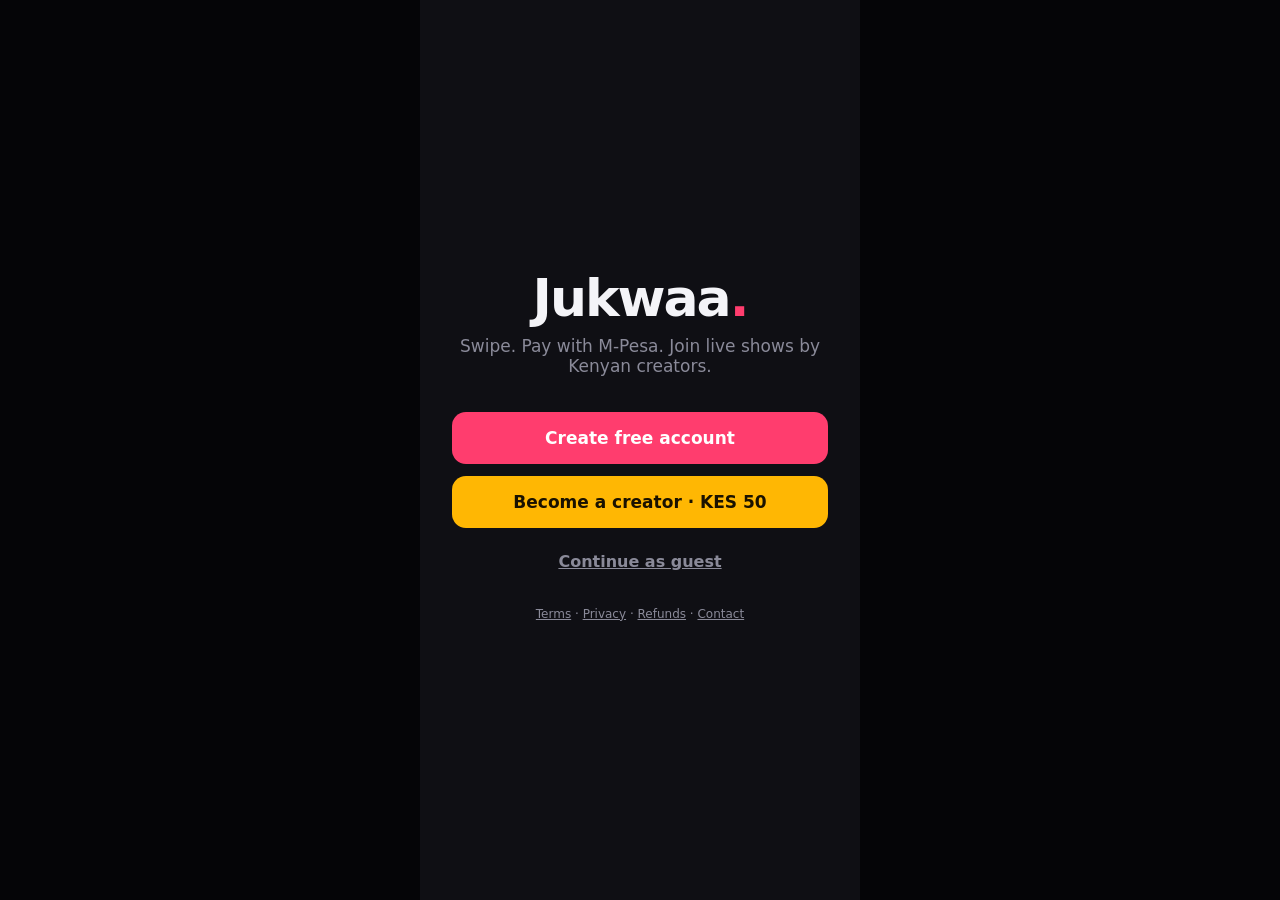
<file: index.html>
<!doctype html>
<html lang="en">
<head>
<meta charset="utf-8" />
<meta name="viewport" content="width=device-width, initial-scale=1, maximum-scale=1" />
<title>Jukwaa — Live creators near you</title>
<link rel="stylesheet" href="styles.css" />
</head>
<body>
<div id="app">
  <!-- Welcome -->
  <section id="screen-welcome" class="screen active">
    <div class="welcome">
      <div class="logo">Jukwaa<span>.</span></div>
      <p class="tagline">Swipe. Pay with M-Pesa. Join live shows by Kenyan creators.</p>
      <div class="welcome-actions">
        <button class="btn primary big" data-action="signup-fan">Create free account</button>
        <button class="btn gold big" data-action="signup-creator">Become a creator · KES 50</button>
        <button class="btn ghost" data-action="guest">Continue as guest</button>
      </div>
      <p class="fine"><a href="terms.html">Terms</a> · <a href="privacy.html">Privacy</a> · <a href="refund.html">Refunds</a> · <a href="contact.html">Contact</a></p>
    </div>
  </section>

  <!-- Discover -->
  <section id="screen-discover" class="screen">
    <header class="topbar">
      <div class="logo small">Jukwaa<span>.</span></div>
      <div class="filters" id="filters"></div>
      <button class="avatar-btn" id="me-btn" title="Account"></button>
    </header>
    <div class="deck-wrap">
      <div class="deck" id="deck"></div>
      <div class="empty" id="deck-empty" hidden>
        <p>You've seen everyone in this category.</p>
        <button class="btn primary" data-action="reset-deck">Start over</button>
      </div>
    </div>
    <div class="swipe-controls">
      <button class="round nope" data-action="nope" title="Pass (←)">✕</button>
      <button class="round info" data-action="info" title="Open profile (↑)">i</button>
      <button class="round like" data-action="like" title="Like (→)">♥</button>
    </div>
    <nav class="tabbar">
      <button class="active" data-nav="discover">Discover</button>
      <button data-nav="liked">Liked <b id="liked-count">0</b></button>
      <button data-nav="studio">Studio</button>
    </nav>
  </section>

  <!-- Liked -->
  <section id="screen-liked" class="screen">
    <header class="topbar"><button class="back" data-nav="discover">‹</button><h2>Liked & joined</h2><span></span></header>
    <div class="list" id="liked-list"></div>
    <nav class="tabbar">
      <button data-nav="discover">Discover</button>
      <button class="active" data-nav="liked">Liked</button>
      <button data-nav="studio">Studio</button>
    </nav>
  </section>

  <!-- Profile / Live room -->
  <section id="screen-room" class="screen">
    <header class="topbar">
      <button class="back" data-nav="discover">‹</button>
      <div class="room-title" id="room-title"></div>
      <button class="btn small danger-outline" data-action="report">Report</button>
    </header>
    <div class="room protected" id="room"></div>
  </section>

  <!-- Studio -->
  <section id="screen-studio" class="screen">
    <header class="topbar"><button class="back" data-nav="discover">‹</button><h2>Creator studio</h2><span></span></header>
    <div class="studio" id="studio"></div>
    <nav class="tabbar">
      <button data-nav="discover">Discover</button>
      <button data-nav="liked">Liked</button>
      <button class="active" data-nav="studio">Studio</button>
    </nav>
  </section>
</div>

<!-- Modal -->
<div class="modal" id="modal" hidden><div class="sheet" id="sheet"></div></div>
<div class="toasts" id="toasts"></div>
<div class="privacy-shield" id="shield" hidden><div>Content hidden while this window is not in focus<br><small>Protected content · Jukwaa</small></div></div>

<script src="config.js"></script>
<script src="data.js"></script>
<script src="app.js"></script>
</body>
</html>
</file>
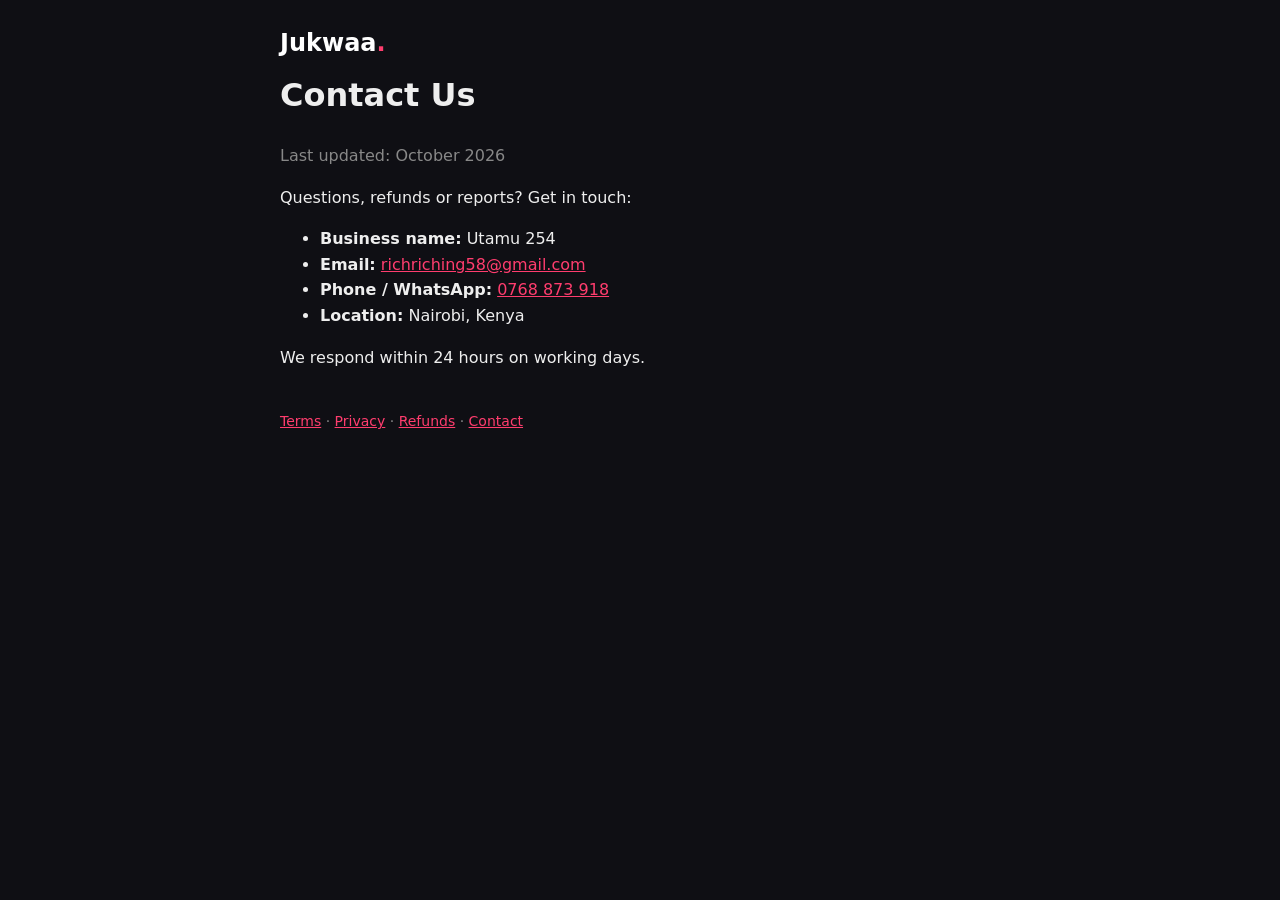
<file: contact.html>
<!doctype html><html lang="en"><head><meta charset="utf-8"><meta name="viewport" content="width=device-width, initial-scale=1">
<title>Contact Us · Jukwaa</title><style>body{font-family:system-ui,sans-serif;max-width:720px;margin:0 auto;padding:24px;background:#0f0f14;color:#eee;line-height:1.6}a{color:#ff3d6e}h1{margin-top:8px}h2{font-size:18px;margin-top:24px}.logo{font-weight:900;font-size:24px;color:#fff;text-decoration:none}.logo span{color:#ff3d6e}footer{margin-top:40px;color:#888;font-size:14px}</style></head>
<body><a class="logo" href="./">Jukwaa<span>.</span></a><h1>Contact Us</h1><p style="color:#888">Last updated: October 2026</p>
<p>Questions, refunds or reports? Get in touch:</p>
<ul><li><b>Business name:</b> Utamu 254</li><li><b>Email:</b> <a href="mailto:richriching58@gmail.com">richriching58@gmail.com</a></li><li><b>Phone / WhatsApp:</b> <a href="tel:+254768873918">0768 873 918</a></li><li><b>Location:</b> Nairobi, Kenya</li></ul>
<p>We respond within 24 hours on working days.</p>
<footer><a href="terms.html">Terms</a> · <a href="privacy.html">Privacy</a> · <a href="refund.html">Refunds</a> · <a href="contact.html">Contact</a></footer></body></html>
</file>
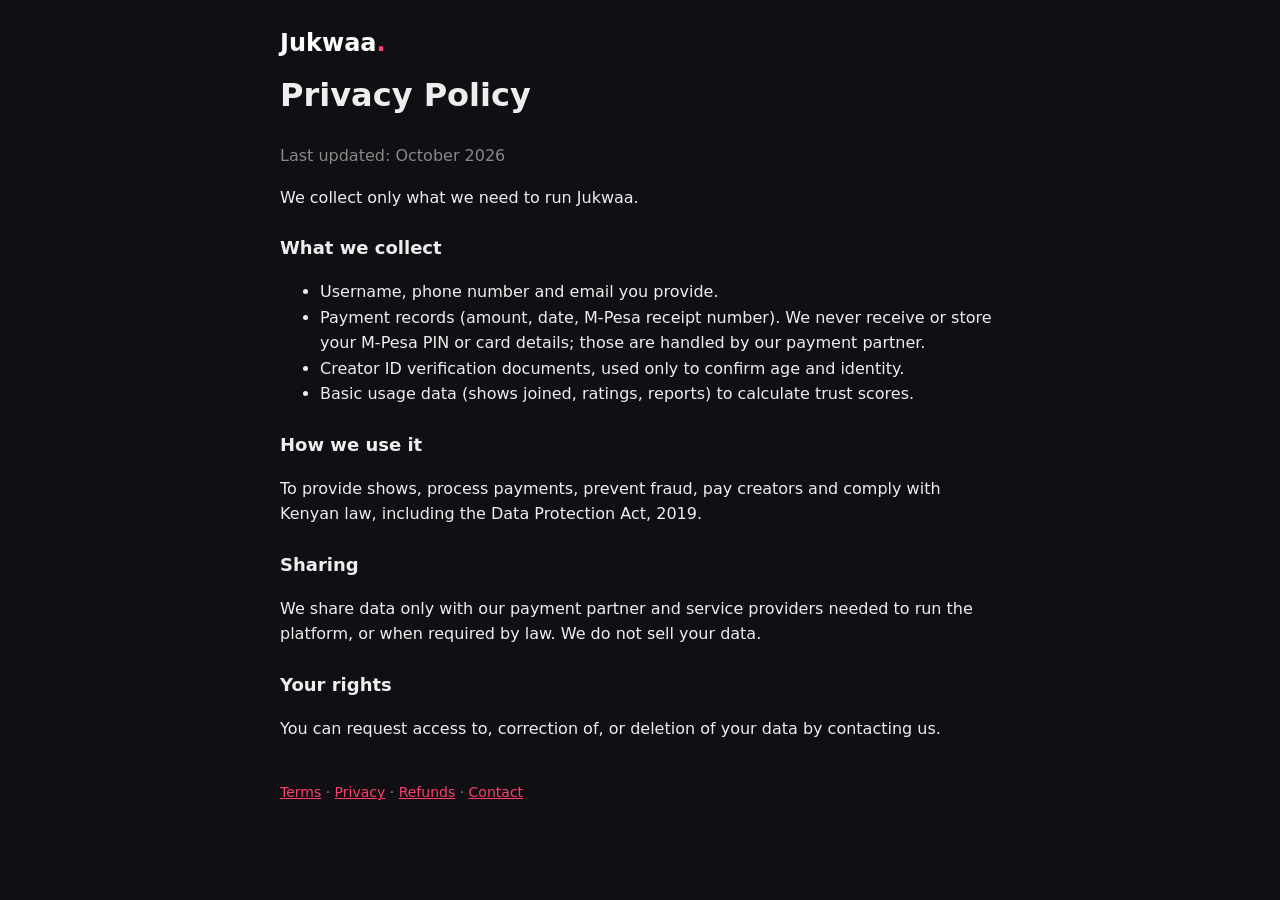
<file: privacy.html>
<!doctype html><html lang="en"><head><meta charset="utf-8"><meta name="viewport" content="width=device-width, initial-scale=1">
<title>Privacy Policy · Jukwaa</title><style>body{font-family:system-ui,sans-serif;max-width:720px;margin:0 auto;padding:24px;background:#0f0f14;color:#eee;line-height:1.6}a{color:#ff3d6e}h1{margin-top:8px}h2{font-size:18px;margin-top:24px}.logo{font-weight:900;font-size:24px;color:#fff;text-decoration:none}.logo span{color:#ff3d6e}footer{margin-top:40px;color:#888;font-size:14px}</style></head>
<body><a class="logo" href="./">Jukwaa<span>.</span></a><h1>Privacy Policy</h1><p style="color:#888">Last updated: October 2026</p>
<p>We collect only what we need to run Jukwaa.</p>
<h2>What we collect</h2><ul><li>Username, phone number and email you provide.</li><li>Payment records (amount, date, M-Pesa receipt number). We never receive or store your M-Pesa PIN or card details; those are handled by our payment partner.</li><li>Creator ID verification documents, used only to confirm age and identity.</li><li>Basic usage data (shows joined, ratings, reports) to calculate trust scores.</li></ul>
<h2>How we use it</h2><p>To provide shows, process payments, prevent fraud, pay creators and comply with Kenyan law, including the Data Protection Act, 2019.</p>
<h2>Sharing</h2><p>We share data only with our payment partner and service providers needed to run the platform, or when required by law. We do not sell your data.</p>
<h2>Your rights</h2><p>You can request access to, correction of, or deletion of your data by contacting us.</p>
<footer><a href="terms.html">Terms</a> · <a href="privacy.html">Privacy</a> · <a href="refund.html">Refunds</a> · <a href="contact.html">Contact</a></footer></body></html>
</file>
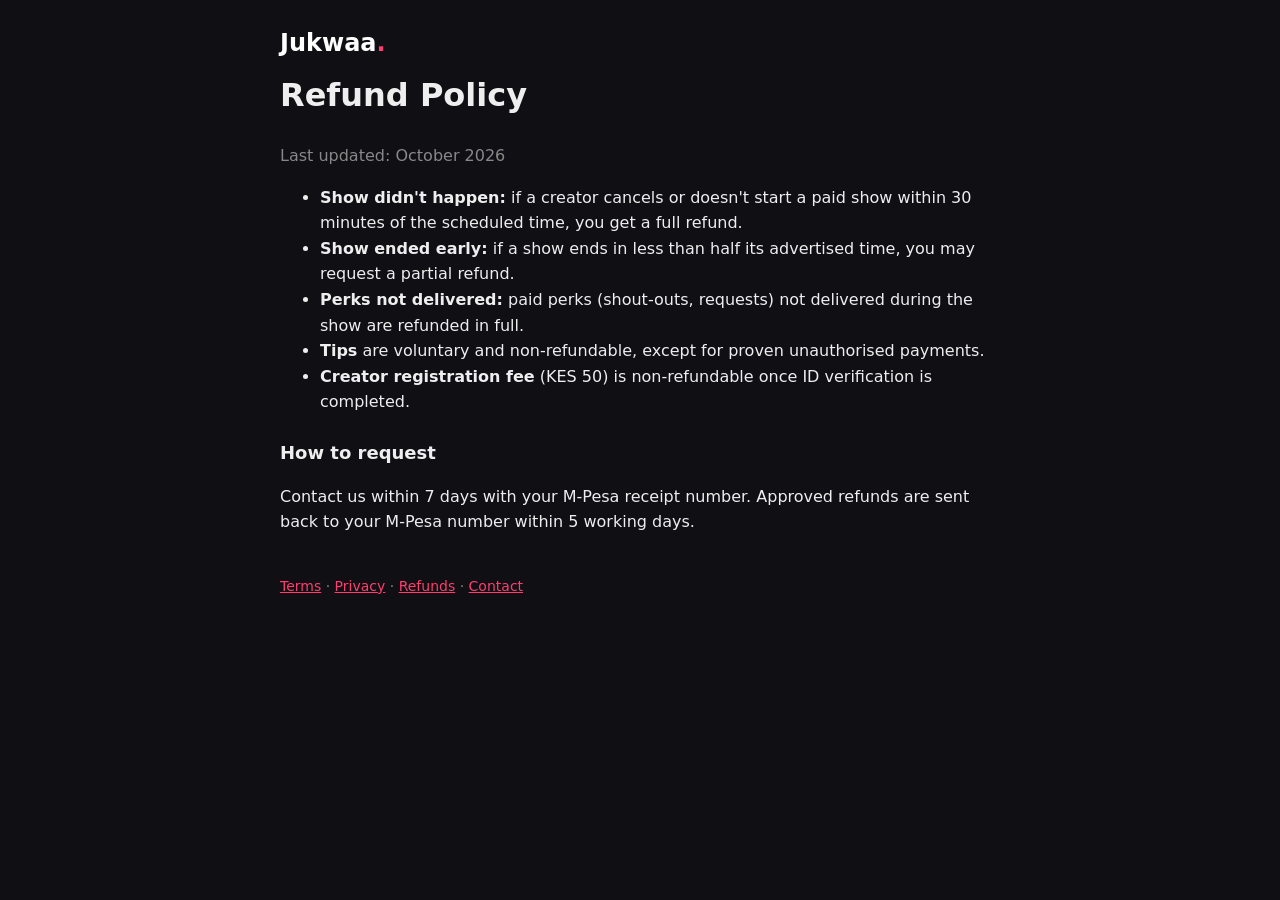
<file: refund.html>
<!doctype html><html lang="en"><head><meta charset="utf-8"><meta name="viewport" content="width=device-width, initial-scale=1">
<title>Refund Policy · Jukwaa</title><style>body{font-family:system-ui,sans-serif;max-width:720px;margin:0 auto;padding:24px;background:#0f0f14;color:#eee;line-height:1.6}a{color:#ff3d6e}h1{margin-top:8px}h2{font-size:18px;margin-top:24px}.logo{font-weight:900;font-size:24px;color:#fff;text-decoration:none}.logo span{color:#ff3d6e}footer{margin-top:40px;color:#888;font-size:14px}</style></head>
<body><a class="logo" href="./">Jukwaa<span>.</span></a><h1>Refund Policy</h1><p style="color:#888">Last updated: October 2026</p>
<ul><li><b>Show didn't happen:</b> if a creator cancels or doesn't start a paid show within 30 minutes of the scheduled time, you get a full refund.</li>
<li><b>Show ended early:</b> if a show ends in less than half its advertised time, you may request a partial refund.</li>
<li><b>Perks not delivered:</b> paid perks (shout-outs, requests) not delivered during the show are refunded in full.</li>
<li><b>Tips</b> are voluntary and non-refundable, except for proven unauthorised payments.</li>
<li><b>Creator registration fee</b> (KES 50) is non-refundable once ID verification is completed.</li></ul>
<h2>How to request</h2><p>Contact us within 7 days with your M-Pesa receipt number. Approved refunds are sent back to your M-Pesa number within 5 working days.</p>
<footer><a href="terms.html">Terms</a> · <a href="privacy.html">Privacy</a> · <a href="refund.html">Refunds</a> · <a href="contact.html">Contact</a></footer></body></html>
</file>
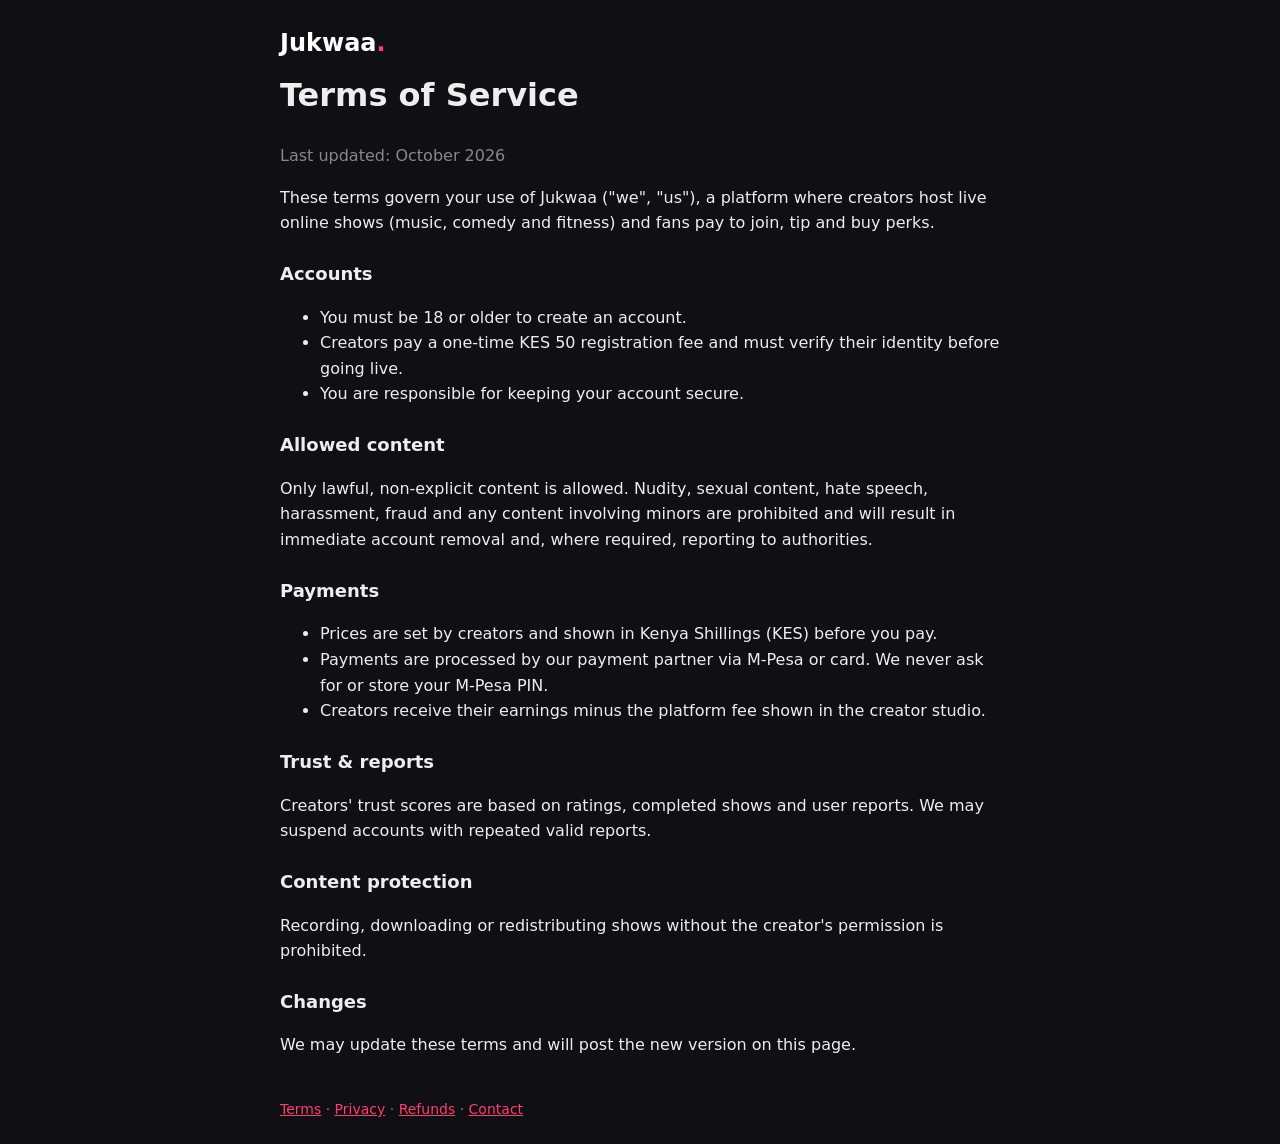
<file: terms.html>
<!doctype html><html lang="en"><head><meta charset="utf-8"><meta name="viewport" content="width=device-width, initial-scale=1">
<title>Terms of Service · Jukwaa</title><style>body{font-family:system-ui,sans-serif;max-width:720px;margin:0 auto;padding:24px;background:#0f0f14;color:#eee;line-height:1.6}a{color:#ff3d6e}h1{margin-top:8px}h2{font-size:18px;margin-top:24px}.logo{font-weight:900;font-size:24px;color:#fff;text-decoration:none}.logo span{color:#ff3d6e}footer{margin-top:40px;color:#888;font-size:14px}</style></head>
<body><a class="logo" href="./">Jukwaa<span>.</span></a><h1>Terms of Service</h1><p style="color:#888">Last updated: October 2026</p>
<p>These terms govern your use of Jukwaa ("we", "us"), a platform where creators host live online shows (music, comedy and fitness) and fans pay to join, tip and buy perks.</p>
<h2>Accounts</h2><ul><li>You must be 18 or older to create an account.</li><li>Creators pay a one-time KES 50 registration fee and must verify their identity before going live.</li><li>You are responsible for keeping your account secure.</li></ul>
<h2>Allowed content</h2><p>Only lawful, non-explicit content is allowed. Nudity, sexual content, hate speech, harassment, fraud and any content involving minors are prohibited and will result in immediate account removal and, where required, reporting to authorities.</p>
<h2>Payments</h2><ul><li>Prices are set by creators and shown in Kenya Shillings (KES) before you pay.</li><li>Payments are processed by our payment partner via M-Pesa or card. We never ask for or store your M-Pesa PIN.</li><li>Creators receive their earnings minus the platform fee shown in the creator studio.</li></ul>
<h2>Trust &amp; reports</h2><p>Creators' trust scores are based on ratings, completed shows and user reports. We may suspend accounts with repeated valid reports.</p>
<h2>Content protection</h2><p>Recording, downloading or redistributing shows without the creator's permission is prohibited.</p>
<h2>Changes</h2><p>We may update these terms and will post the new version on this page.</p>
<footer><a href="terms.html">Terms</a> · <a href="privacy.html">Privacy</a> · <a href="refund.html">Refunds</a> · <a href="contact.html">Contact</a></footer></body></html>
</file>
<file: styles.css>
:root { --bg:#0f0f14; --panel:#1a1a22; --muted:#8a8a99; --text:#f4f4f8; --brand:#ff3d6e; --gold:#ffb703; --green:#22c55e; --amber:#f59e0b; --red:#ef4444; --mpesa:#16a34a; }
* { box-sizing:border-box; -webkit-tap-highlight-color:transparent; }
html,body { margin:0; height:100%; background:#050507; color:var(--text); font-family:system-ui,-apple-system,"Segoe UI",Roboto,sans-serif; }
#app { max-width:440px; height:100vh; margin:0 auto; position:relative; overflow:hidden; background:var(--bg); }
.screen { position:absolute; inset:0; display:none; flex-direction:column; }
.screen.active { display:flex; }
button { font:inherit; cursor:pointer; border:0; color:inherit; background:none; }
.btn { padding:12px 18px; border-radius:14px; font-weight:700; background:var(--panel); }
.btn.big { padding:16px; font-size:17px; width:100%; }
.btn.small { padding:6px 10px; font-size:13px; border-radius:10px; }
.btn.primary { background:var(--brand); color:#fff; }
.btn.gold { background:var(--gold); color:#1a1200; }
.btn.ghost { background:transparent; color:var(--muted); text-decoration:underline; }
.btn.mpesa { background:var(--mpesa); color:#fff; }
.btn.danger-outline { border:1px solid var(--red); color:var(--red); }
.btn:disabled { opacity:.5; cursor:not-allowed; }

.welcome { margin:auto; padding:32px; text-align:center; width:100%; }
.logo { font-size:52px; font-weight:900; letter-spacing:-2px; }
.logo span { color:var(--brand); }
.logo.small { font-size:24px; letter-spacing:-1px; }
.tagline { color:var(--muted); font-size:17px; margin:8px 0 36px; }
.welcome-actions { display:flex; flex-direction:column; gap:12px; }
.fine { color:var(--muted); font-size:12px; margin-top:24px; }

.topbar { display:flex; align-items:center; justify-content:space-between; gap:8px; padding:12px 14px; }
.topbar h2 { margin:0; font-size:18px; }
.back { font-size:30px; line-height:1; padding:0 8px; }
.avatar-btn { width:36px; height:36px; border-radius:50%; background:var(--panel); font-weight:800; flex:none; }
.filters { display:flex; gap:6px; overflow-x:auto; scrollbar-width:none; flex:1; }
.filters button { padding:6px 12px; border-radius:20px; background:var(--panel); font-size:13px; white-space:nowrap; color:var(--muted); }
.filters button.on { background:var(--text); color:#000; font-weight:700; }

.deck-wrap { flex:1; position:relative; margin:0 14px; }
.deck { position:absolute; inset:0; }
.card { position:absolute; inset:0; border-radius:22px; overflow:hidden; background:#222; box-shadow:0 10px 30px rgba(0,0,0,.5); touch-action:none; user-select:none; will-change:transform; }
.card.anim { transition:transform .35s ease, opacity .35s ease; }
.card .media { position:absolute; inset:0; }
.card .stamp { position:absolute; top:40px; padding:6px 14px; border:4px solid; border-radius:10px; font-size:32px; font-weight:900; opacity:0; z-index:5; }
.stamp.like { left:24px; color:var(--green); transform:rotate(-15deg); }
.stamp.nope { right:24px; color:var(--red); transform:rotate(15deg); }
.card .info { position:absolute; left:0; right:0; bottom:0; padding:80px 18px 18px; background:linear-gradient(transparent, rgba(0,0,0,.92) 45%); z-index:4; }
.card h3 { margin:0; font-size:28px; }
.card h3 small { font-weight:400; font-size:22px; }
.meta { color:#ddd; font-size:14px; margin:4px 0 10px; display:flex; gap:8px; flex-wrap:wrap; align-items:center; }
.pay-row { display:flex; align-items:center; gap:12px; margin-top:12px; }
.price { font-size:15px; color:#ddd; }
.price b { display:block; font-size:24px; color:#fff; }
.pay-btn { flex:1; padding:16px; border-radius:16px; background:var(--mpesa); color:#fff; font-weight:900; font-size:17px; box-shadow:0 0 0 3px rgba(34,197,94,.35); animation:pulse 1.8s infinite; }
.pay-btn.paid { background:var(--brand); box-shadow:none; animation:none; }
@keyframes pulse { 50% { box-shadow:0 0 0 9px rgba(34,197,94,0); } }

.live-badge { position:absolute; top:14px; left:14px; z-index:5; background:var(--red); padding:4px 10px; border-radius:8px; font-weight:800; font-size:13px; }
.live-badge.off { background:#444; }
.viewers-badge { position:absolute; top:14px; right:14px; z-index:5; background:rgba(0,0,0,.6); padding:4px 10px; border-radius:8px; font-size:13px; }
.lock-msg { position:absolute; top:42%; left:0; right:0; text-align:center; z-index:3; font-weight:700; text-shadow:0 2px 8px #000; }
.lock-msg span { font-size:40px; display:block; }

.trust { padding:3px 9px; border-radius:20px; font-size:12px; font-weight:800; }
.trust.good { background:rgba(34,197,94,.2); color:var(--green); }
.trust.mid { background:rgba(245,158,11,.2); color:var(--amber); }
.trust.bad { background:rgba(239,68,68,.25); color:var(--red); }
.verified { color:#60a5fa; font-weight:700; }

/* fake stream */
.stream { position:absolute; inset:0; background:linear-gradient(135deg, var(--c1), var(--c2)); overflow:hidden; }
.stream::before { content:""; position:absolute; inset:-50%; background:radial-gradient(circle at 30% 30%, rgba(255,255,255,.35), transparent 40%), radial-gradient(circle at 70% 60%, rgba(0,0,0,.35), transparent 45%); animation:drift 6s ease-in-out infinite alternate; }
@keyframes drift { to { transform:translate(10%, 8%) rotate(20deg); } }
.stream .figure { position:absolute; left:50%; top:40%; transform:translate(-50%,-50%); font-size:130px; animation:bob 2.4s ease-in-out infinite; }
@keyframes bob { 50% { transform:translate(-50%,-56%) scale(1.04); } }
.stream .mask { position:absolute; left:50%; top:24%; transform:translateX(-50%); font-size:12px; background:rgba(0,0,0,.6); padding:4px 8px; border-radius:6px; }
.locked .stream { filter:blur(22px) saturate(1.2); transform:scale(1.1); }

.swipe-controls { display:flex; justify-content:center; gap:22px; padding:14px; }
.round { width:62px; height:62px; border-radius:50%; background:var(--panel); font-size:26px; font-weight:900; box-shadow:0 4px 14px rgba(0,0,0,.4); }
.round.info { width:48px; height:48px; align-self:center; font-size:20px; color:#60a5fa; font-family:Georgia,serif; }
.round.nope { color:var(--red); } .round.like { color:var(--green); }
.round:active { transform:scale(.92); }

.tabbar { display:flex; border-top:1px solid #23232d; }
.tabbar button { flex:1; padding:14px 0; color:var(--muted); font-weight:600; }
.tabbar button.active { color:var(--text); }
.tabbar b { background:var(--brand); color:#fff; border-radius:10px; padding:0 6px; font-size:12px; }
.empty { position:absolute; inset:0; display:flex; flex-direction:column; align-items:center; justify-content:center; color:var(--muted); }

/* list */
.list { flex:1; overflow-y:auto; padding:0 14px; }
.row { display:flex; align-items:center; gap:12px; padding:12px; background:var(--panel); border-radius:14px; margin-bottom:10px; }
.row .thumb { width:52px; height:52px; border-radius:12px; display:grid; place-items:center; font-size:26px; flex:none; }
.row .grow { flex:1; min-width:0; }
.row .sub { color:var(--muted); font-size:13px; }

/* room */
.room { flex:1; overflow-y:auto; position:relative; }
.room-title { font-weight:800; text-align:center; flex:1; }
.stage { position:relative; aspect-ratio:9/12; max-height:56vh; width:100%; overflow:hidden; background:#000; }
.stage .overlay-pay { position:absolute; inset:0; z-index:6; display:flex; flex-direction:column; align-items:center; justify-content:center; gap:10px; padding:24px; text-align:center; background:rgba(0,0,0,.25); }
.overlay-pay .pay-btn { flex:none; width:100%; max-width:320px; }
.watermark { position:absolute; inset:0; z-index:5; pointer-events:none; display:flex; flex-wrap:wrap; align-content:space-around; justify-content:space-around; opacity:.16; font-size:12px; font-weight:700; transform:rotate(-20deg) scale(1.4); }
.chat { position:absolute; left:10px; bottom:10px; right:90px; z-index:5; max-height:45%; overflow:hidden; display:flex; flex-direction:column; justify-content:flex-end; gap:4px; mask-image:linear-gradient(transparent, #000 30%); }
.chat div { background:rgba(0,0,0,.45); padding:4px 9px; border-radius:12px; font-size:13px; width:fit-content; max-width:100%; }
.chat b { color:var(--gold); margin-right:4px; }
.reactions { position:absolute; right:12px; bottom:10px; z-index:6; display:flex; flex-direction:column; gap:8px; }
.reactions button { width:44px; height:44px; border-radius:50%; background:rgba(0,0,0,.45); font-size:20px; }
.float { position:absolute; right:20px; bottom:60px; font-size:28px; z-index:7; animation:floatUp 2s ease-out forwards; pointer-events:none; }
@keyframes floatUp { to { transform:translateY(-260px) translateX(-30px); opacity:0; } }
.chatbar { display:flex; gap:8px; padding:10px 14px; }
.chatbar input { flex:1; }
input, select { background:var(--panel); border:1px solid #2c2c38; color:var(--text); padding:12px; border-radius:12px; font:inherit; width:100%; }
.section { padding:14px; }
.section h4 { margin:0 0 10px; }
.tabs { display:flex; gap:6px; padding:12px 14px 0; }
.tabs button { flex:1; padding:10px; border-radius:12px; background:var(--panel); color:var(--muted); font-weight:700; font-size:14px; }
.tabs button.on { background:var(--text); color:#000; }
.grid { display:grid; grid-template-columns:repeat(3,1fr); gap:6px; }
.tile { aspect-ratio:1; border-radius:10px; position:relative; overflow:hidden; display:grid; place-items:center; font-size:38px; }
.tile .bgfill { position:absolute; inset:0; }
.locked .tile .bgfill, .locked .tile .tile-emoji { filter:blur(10px); }
.tile .tile-emoji { position:relative; }
.tile .lock { position:absolute; font-size:20px; z-index:2; }
.tile .dur { position:absolute; bottom:4px; right:6px; font-size:11px; background:rgba(0,0,0,.6); padding:1px 5px; border-radius:4px; z-index:2; }
.stats { display:grid; grid-template-columns:repeat(4,1fr); gap:8px; text-align:center; }
.stats div { background:var(--panel); border-radius:12px; padding:10px 4px; }
.stats b { display:block; font-size:18px; }
.stats span { font-size:11px; color:var(--muted); }
.meter { height:10px; border-radius:6px; background:#2a2a35; overflow:hidden; margin:8px 0; }
.meter i { display:block; height:100%; }
.warn { background:rgba(239,68,68,.15); border:1px solid var(--red); color:#fecaca; padding:12px; border-radius:12px; font-size:14px; margin:12px 14px 0; }
.viewer-strip { display:flex; gap:-6px; align-items:center; }
.viewer-strip i { width:26px; height:26px; border-radius:50%; border:2px solid var(--bg); margin-left:-8px; display:inline-grid; place-items:center; font-style:normal; font-size:11px; font-weight:800; }

/* studio */
.studio { flex:1; overflow-y:auto; padding:0 14px 14px; display:flex; flex-direction:column; gap:12px; }
.studio label { font-size:13px; color:var(--muted); display:flex; flex-direction:column; gap:6px; }
.switch { display:flex; align-items:center; justify-content:space-between; background:var(--panel); padding:12px; border-radius:12px; }
.cam { position:relative; aspect-ratio:3/4; border-radius:16px; overflow:hidden; background:#000; display:grid; place-items:center; color:var(--muted); }
.cam video { width:100%; height:100%; object-fit:cover; transform:scaleX(-1); }
.cam .facemask { position:absolute; top:12%; left:50%; transform:translateX(-50%); width:55%; aspect-ratio:1; border-radius:50%; backdrop-filter:blur(28px); background:rgba(0,0,0,.25); display:grid; place-items:center; font-size:12px; }
.earnings { background:linear-gradient(135deg,#16a34a,#065f46); padding:16px; border-radius:16px; }
.earnings b { font-size:28px; display:block; }

/* modal */
.modal { position:fixed; inset:0; background:rgba(0,0,0,.6); z-index:50; display:flex; align-items:flex-end; justify-content:center; }
.modal[hidden] { display:none; }
.sheet { background:#15151c; width:100%; max-width:440px; border-radius:22px 22px 0 0; padding:22px; animation:up .25s ease; max-height:90vh; overflow-y:auto; }
@keyframes up { from { transform:translateY(100%); } }
.sheet h3 { margin:0 0 6px; }
.sheet p { color:var(--muted); margin:6px 0 16px; }
.sheet .col { display:flex; flex-direction:column; gap:10px; }
.mpesa-head { display:flex; align-items:center; gap:10px; margin-bottom:12px; }
.mpesa-logo { background:var(--mpesa); color:#fff; font-weight:900; padding:6px 10px; border-radius:8px; }
.phone-prompt { background:#e5e7eb; color:#111; border-radius:16px; padding:16px; font-size:14px; }
.phone-prompt input { background:#fff; color:#111; border-color:#ccc; letter-spacing:8px; text-align:center; font-size:20px; margin:10px 0; }
.spinner { width:40px; height:40px; border:4px solid #333; border-top-color:var(--mpesa); border-radius:50%; animation:spin 1s linear infinite; margin:18px auto; }
@keyframes spin { to { transform:rotate(360deg); } }
.success { text-align:center; }
.success .tick { font-size:56px; }
.receipt { font-family:monospace; background:var(--panel); padding:10px; border-radius:10px; margin:10px 0; }

.toasts { position:fixed; top:12px; left:50%; transform:translateX(-50%); z-index:60; display:flex; flex-direction:column; gap:8px; width:min(420px, 94vw); }
.toast { background:#fff; color:#111; padding:12px 14px; border-radius:14px; box-shadow:0 8px 24px rgba(0,0,0,.4); display:flex; gap:10px; align-items:center; animation:drop .3s ease; font-size:14px; }
.toast .grow { flex:1; }
.toast button { background:var(--mpesa); color:#fff; padding:8px 12px; border-radius:10px; font-weight:800; white-space:nowrap; }
@keyframes drop { from { transform:translateY(-30px); opacity:0; } }

.protected, .protected * { -webkit-user-select:none; user-select:none; -webkit-touch-callout:none; }
.privacy-shield { position:fixed; inset:0; z-index:100; background:#000; display:grid; place-items:center; text-align:center; color:#aaa; }
.privacy-shield[hidden] { display:none; }
@media print { body { display:none !important; } }
.empty[hidden] { display:none; }
.chips { display:flex; gap:6px; flex-wrap:wrap; margin-top:8px; }
.chip { font-size:12px; background:rgba(255,183,3,.18); color:var(--gold); padding:4px 9px; border-radius:20px; font-weight:700; }
.tip-btn { width:58px; height:54px; border-radius:16px; background:var(--gold); color:#1a1200; font-size:20px; font-weight:900; display:flex; flex-direction:column; align-items:center; justify-content:center; line-height:1; flex:none; }
.tip-btn small { font-size:11px; margin-top:2px; }
.reactions .tip-react { background:var(--gold); }
.tip-grid { display:grid; grid-template-columns:repeat(3,1fr); gap:8px; }
.chatbar .btn { white-space:nowrap; }
.fine a { color:var(--muted); }
</file>
